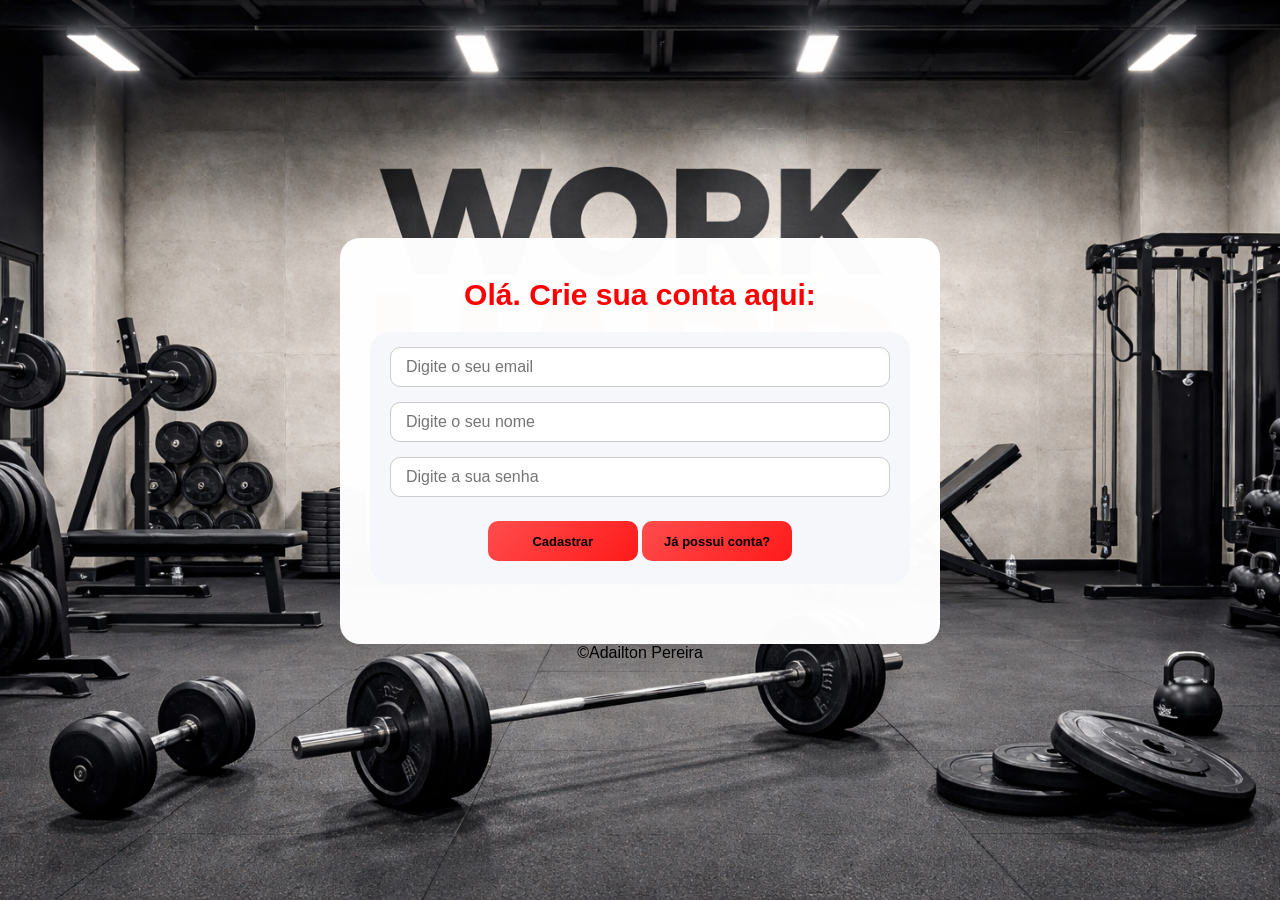
<file: frontend/index.html>
<!DOCTYPE html>
<html lang="pt-BR">
<head>
    <meta charset="UTF-8">
    <meta name="viewport" content="width=device-width, initial-scale=1.0">
    <link rel="stylesheet" href="cadastro/cadastro.css">
    <title>Cadastrar - Academia</title>
</head>
<body>
    <section class="card">
    <h1 id="titulo1">Olá. Crie sua conta aqui: </h1>

    <form id="formCadastro">
        <input type="email" name="email" id="email" placeholder="Digite o seu email" required>
        <input type="text" name="nome" id="nome" placeholder="Digite o seu nome" required>
        <input type="password" name="senha" id="senha" placeholder="Digite a sua senha" required>

        <div class="botoes">
            <button type="submit" id="cadastro">Cadastrar</button>
            <button type="button" id="possuiConta">Já possui conta?</button>
        </div>
    </form>
    <div id="msg"></div>
    </section>
    <script src="cadastro/cadastro.js"></script>

    <footer>
        <p> &copy;Adailton Pereira</p>
    </footer>
</body>
</html>
</file>
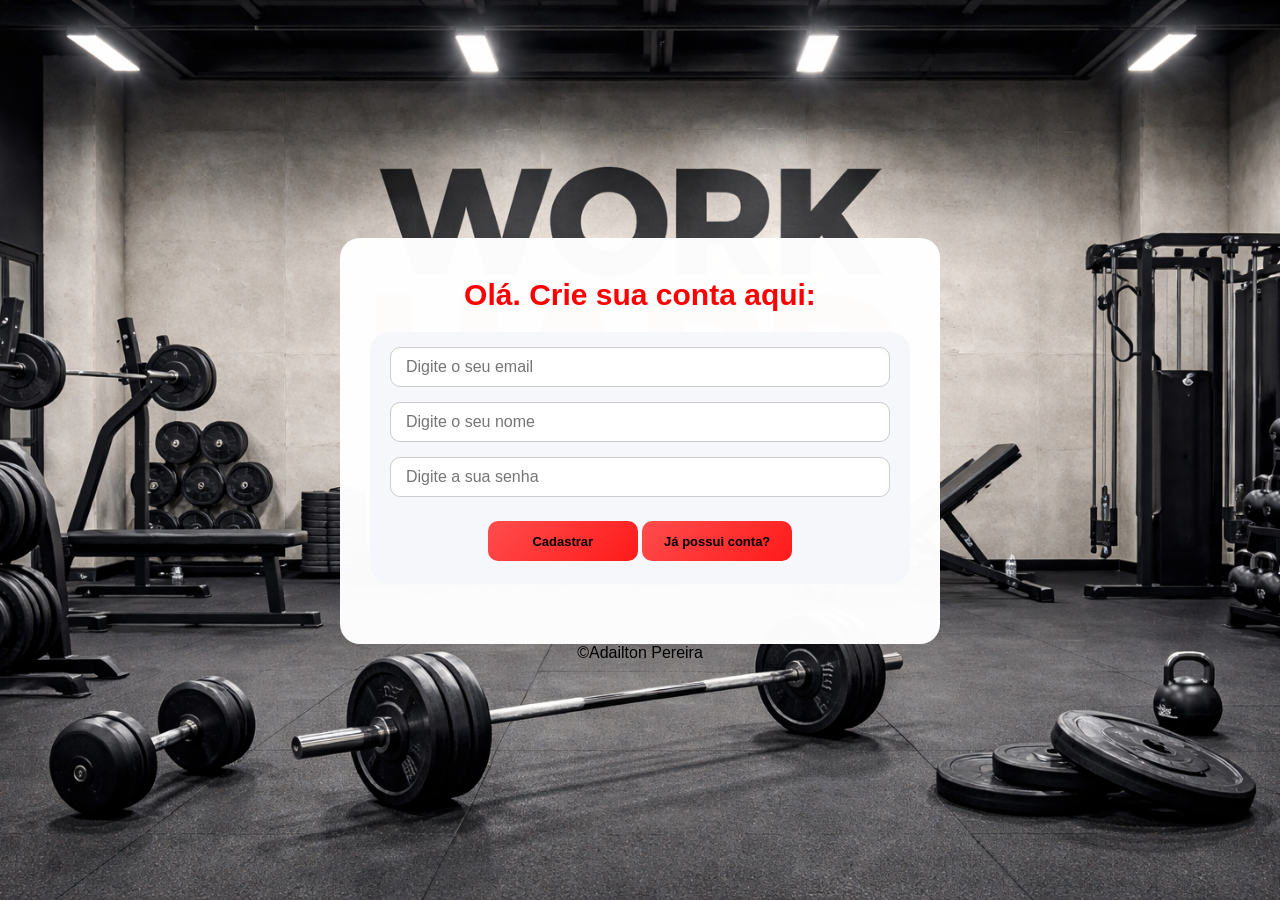
<file: cadastro/cadastro.html>
<!DOCTYPE html>
<html lang="pt-BR">
<head>
    <meta charset="UTF-8">
    <meta name="viewport" content="width=device-width, initial-scale=1.0">
    <link rel="stylesheet" href="cadastro.css">
    <title>Cadastrar - Academia</title>
</head>
<body>
    <section class="card">
    <h1 id="titulo1">Olá. Crie sua conta aqui: </h1>

    <form id="formCadastro">
        <input type="email" name="email" id="email" placeholder="Digite o seu email" required>
        <input type="text" name="nome" id="nome" placeholder="Digite o seu nome" required>
        <input type="password" name="senha" id="senha" placeholder="Digite a sua senha" required>

        <div class="botoes">
            <button type="submit" id="cadastro">Cadastrar</button>
            <button type="button" id="possuiConta">Já possui conta?</button>
        </div>
    </form>
    <div id="msg"></div>
    </section>
    <script src="cadastro.js"></script>

    <footer>
        <p> &copy;Adailton Pereira</p>
    </footer>
</body>
</html>
</file>
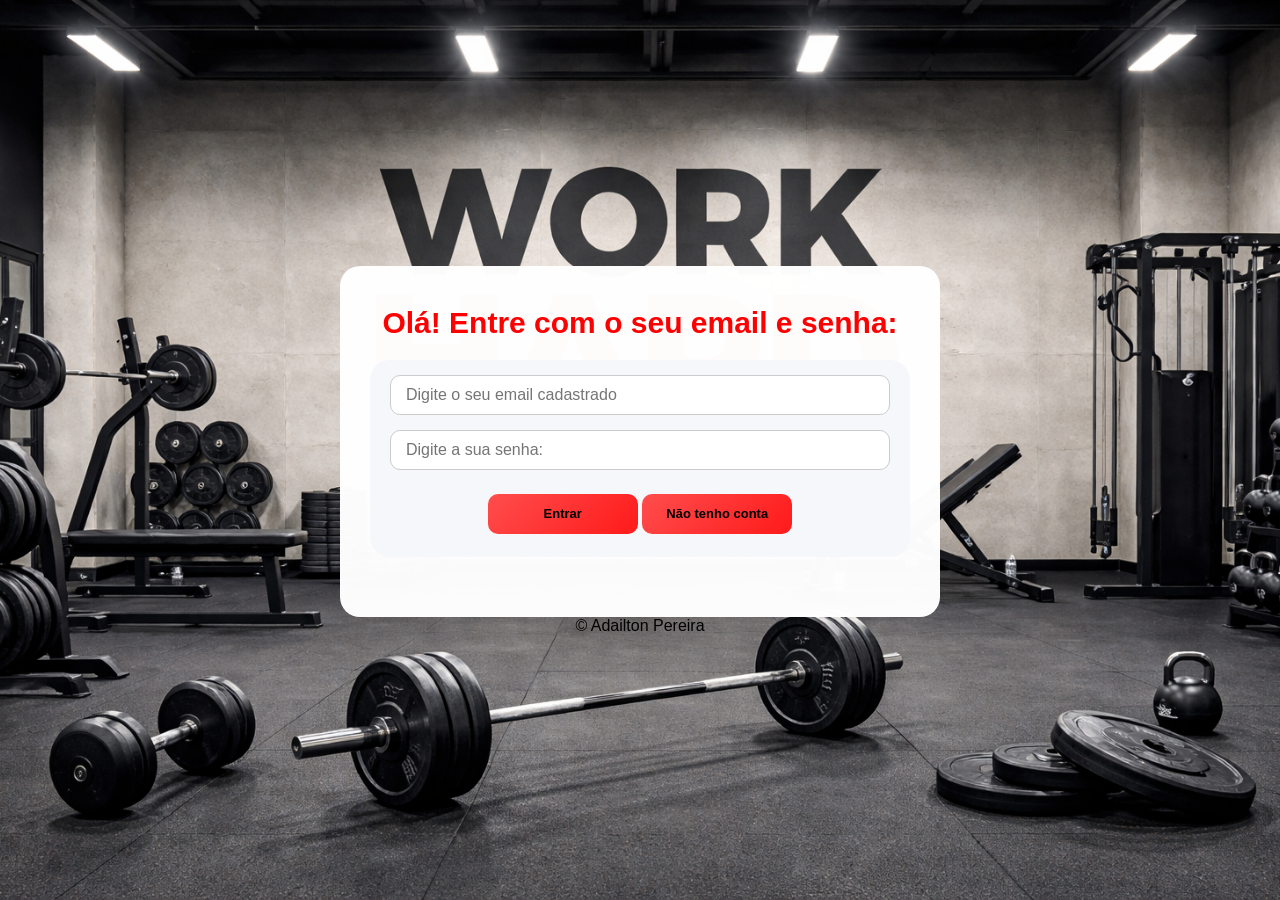
<file: login/login.html>
<!DOCTYPE html>
<html lang="pt-BR">
<head>
    <meta charset="UTF-8">
    <meta name="viewport" content="width=device-width, initial-scale=1.0">
    <title>Login - Academia</title>
    <link href="login.css" rel="stylesheet">
</head>
<body>
    <section class="card">
    <h1 class="titulo1">Olá! Entre com o seu email e senha:</h1>

    <form id="formLogin">
        <input type="email" name="email" id="email" required placeholder="Digite o seu email cadastrado">
        <input type="password" id="senha" placeholder="Digite a sua senha: " required>
        <div class="botoes">
            <button type="submit" id="entrar">Entrar</button>
            <button type="button" id="cadastrar">Não tenho conta</button>
        </div>
    </form>
    <div id="msg"></div>
    </section>
    <script src="login.js"></script>
    <footer>
        <p>&copy; Adailton Pereira</p>
    </footer>
</body>
</html>
</file>
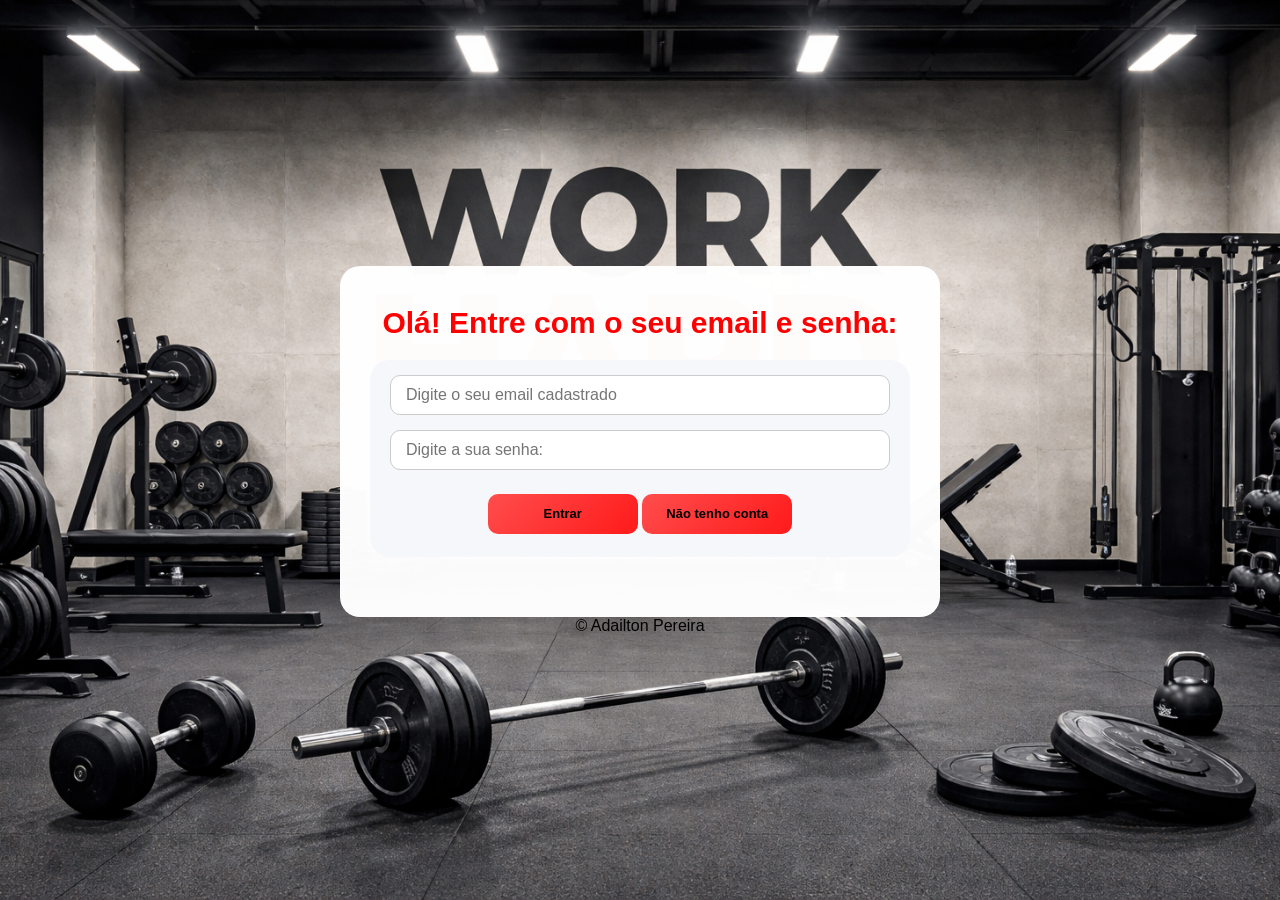
<file: telaInicial/telainicial.html>
<!DOCTYPE html>
<html lang="en">
<head>
    <meta charset="UTF-8">
    <meta name="viewport" content="width=device-width, initial-scale=1.0">
    <title>Tela Inicial - Academia</title>
    <link href="telainicial.css" rel="stylesheet" type="text/css">
</head>
<body>
    <section id="card">
        <h1>Olá, selecione o que deseja fazer: </h1>
        <div class="botoes">
            <button id="btnListarUser" type="button">Consultar</button>
            <button id="btnFazerCheckin" type="button">Checkin/Checkout</button>
            <button id="btnListarCheckins" type="button">Listar Checkins</button>
            <button id="btnListarCheckinsTodos" type="button">Listar Checkins</button>
            <button id="btnDesativarAtivarUser" type="button">Desativar/Ativar</button>
            <button id="btnDeletarUser" type="button">Apagar Users</button>
            <button id="btnCriarAdmin" type="button">Criar Admin</button>
            <button id="btnMinhaConta" type="button">Minha Conta</button>
            <button id="btnAtualizarAdmin" type="button">Atualizar Dados</button>
            <button id="btnSairDaConta" type="button">Sair da Conta</button>
        </div>

        <div id="listarUser" class="secao" style="display: none;">
            <h2>Usuários Cadastrados: </h2>
            <table border="1">
                <thead>
                    <tr><!--linha-->
                        <th>ID </th> <!--coluna(cabeçalho)-->
                        <th>Nome </th>
                        <th>Email </th>
                        <th>Matrícula </th>
                        <th>Role </th>
                        <th>Status </th>
                    </tr>
                </thead>

                <tbody id="dadosTabela">

                </tbody>
            </table>
            <p id="msgListarUser"></p>
        </div>

        <div id="fazerCheckin" class="secao" style="display: none;">
            <h2>Fazer Checkin e Checkout</h2>
            <button id="confirmarCheckin" type="button">Checkin</button>
            <button id="confirmarCheckout" type="button">Checkout</button>
            <p id="msgCheckin">Clique no botão acima e faça o seu checkin. Não esqueça de fazer o checkout!</p>
        </div>

        <div id="listarCheckins" class="secao" style="display: none;">
            <h2>Listar Checkins</h2>
            <p id="msgListarCheckin"></p>
        </div>

        <div id="listarCheckinsTodos" class="secao" style="display: none;">
            <h2>Listar Checkins</h2>
            <p id="msgListarCheckinTodos"></p>
        </div>

        <div id="desativarAtivarUser" class="secao" style="display: none;">
            <h2>Desativar Usuário: </h2>
            <input type="number" required id="idDesativarAtivar" placeholder="Digite o id do user">
            <input type="password" required id="confirmarSenha" placeholder="Digite a sua senha">
            <p id="msgDesativar"></p>
            <button id="confirmarDesativar" type="button">Desativar</button>
            <button id="confirmarAtivar" type="button">Ativar</button>
        </div>

        <form id="deletarUser" class="secao" style="display: none;">
            <h2>Apagar Usuário: </h2>
            <input type="number" required id="idApagar" placeholder="Digite o ID do usuário que deseja apagar:">
            <input type="password" required id="confirmarSenha2" placeholder="Digite a sua senha">
            <button id="confirmarDelete" type="button">Apagar</button>
            <p id="msgDeletar"></p>
        </form>

        <form id="criarAdmin" class="secao" style="display: none;">
            <h2>Criar Admin: </h2>
            <input type="text" id="nome" required placeholder="Digite o nome">
            <input type="email" id="email" required placeholder="Digite o email">
            <input type="password" id="senhaAdmin" required placeholder="Crie a senha">
            <button id="confirmarCriarAdmin" type="button">Criar Admin</button>
            <p id="msgCriarAdmin"></p>
        </form>

        <div id="minhaConta" class="secao" style="display: none;">
            <h2>Minha Conta: </h2>
            <p id="msgMinhaConta"></p>
        </div>

        <form id="atualizarUser" class="secao" style="display: none;">
            <h2>Atualizar meus dados: </h2>
            <input type="email" id="emailAtualizar" required placeholder="Digite o novo email">
            <input type="text" id="nomeAtualizar" required placeholder="Digite o novo nome">
            <button id="confirmarAtualizacao" type="button">Atualizar</button>
            <p id="msgAlerta">
                AO ATUALIZAR O EMAIL, VOCÊ SERÁ REDIRECIONADO PARA A TELA DE LOGIN, FAÇA LOGIN COM O NOVO EMAIL!<br>
                Caso deseje atualizar somente uma informação, digite no campo que deseja atualizar e deixe o outro em branco.
            </p>
        </form>

        </div>
    </section>
    <script type="module" src="main.js"></script>
</body>
</html>
</file>
<file: frontend/cadastro/cadastro.css>
*{
    margin: 0;
    padding: 0;
    box-sizing: border-box;
}

body{
    background-image: url(/cadastro/imagens/academia.png);
    background-repeat: no-repeat;
    background-position: center;
    background-size: cover;
    flex-direction: column;
    align-items: center;
    font-family: 'Lucida Sans', 'Lucida Sans Regular', 'Lucida Grande', 'Lucida Sans Unicode', Geneva, Verdana, sans-serif;
    min-height: 100vh;
    display: flex;
    justify-content: center;
}

.card{
    background: rgba(255, 255, 255, 0.98);
    width: 90%;
    border-radius: 20px;
    display: flex;
    flex-direction: column;
    white-space: nowrap;
    max-width: 600px;
    padding: 40px 30px;
    align-items: center;
    gap:20px;
}

.card>h1{
    color:red;
    font-size: 30px;
}

#formCadastro{
    width: 100%;
    display: flex;
    flex-direction: column;
    align-items: center;
    gap:15px;
    border-radius: 20px;
    padding: 15px;
    background: #f5f7fb;
}

button{
    width: 150px;
    gap:8px;
    white-space: nowrap;
    height: 40px;
    border-radius: 10px;
    border: none;
    margin-top: 9px;
    margin-bottom: 8px;
    background-color: rgb(255, 86, 86);
    background: linear-gradient(135deg, #ff4d4d, #ff1a1a);
    font-size: 13px;
    transition: 0.2s;
    padding: 10px;
    cursor: pointer;
    font-weight: 600;
}

button:hover{
    color:rgb(153, 24, 24);
    transform: translateY(-2px);
    box-shadow: 0px 10px 15px rgba(0,0,0,0.35);
}


input{
    width: 100%;
    max-width: 500px;
    height: 40px;
    border-radius: 10px;
    border: 1px solid #ccc;
    padding: 0 15px;
    transition: 0.3s;
    font-size: 16px;
}

input:focus{
    outline: none;
    border-color: #ccc;
    box-shadow: 0 0 8px rgba(31,60,136,0.3);
}

@media (max-width:600px) {
    .card{
        padding: 25px 15px;
    }
    .botoes{
        grid-template-columns: 1fr;
    }
    .secao{
        overflow-x: auto;
    }
    th,td{
        font-size: 12px;
        padding: 8px;
    }
}
@media (max-width:1024px) {
        section{
            flex-direction: column;
            align-items: center;
        }
    }
</file>
<file: cadastro/cadastro.css>
*{
    margin: 0;
    padding: 0;
    box-sizing: border-box;
}

body{
    background-image: url(/cadastro/imagens/academia.png);
    background-repeat: no-repeat;
    background-position: center;
    background-size: cover;
    flex-direction: column;
    align-items: center;
    font-family: 'Lucida Sans', 'Lucida Sans Regular', 'Lucida Grande', 'Lucida Sans Unicode', Geneva, Verdana, sans-serif;
    min-height: 100vh;
    display: flex;
    justify-content: center;
}

.card{
    background: rgba(255, 255, 255, 0.98);
    width: 90%;
    border-radius: 20px;
    display: flex;
    flex-direction: column;
    white-space: nowrap;
    max-width: 600px;
    padding: 40px 30px;
    align-items: center;
    gap:20px;
}

.card>h1{
    color:red;
    font-size: 30px;
}

#formCadastro{
    width: 100%;
    display: flex;
    flex-direction: column;
    align-items: center;
    gap:15px;
    border-radius: 20px;
    padding: 15px;
    background: #f5f7fb;
}

button{
    width: 150px;
    gap:8px;
    white-space: nowrap;
    height: 40px;
    border-radius: 10px;
    border: none;
    margin-top: 9px;
    margin-bottom: 8px;
    background-color: rgb(255, 86, 86);
    background: linear-gradient(135deg, #ff4d4d, #ff1a1a);
    font-size: 13px;
    transition: 0.2s;
    padding: 10px;
    cursor: pointer;
    font-weight: 600;
}

button:hover{
    color:rgb(153, 24, 24);
    transform: translateY(-2px);
    box-shadow: 0px 10px 15px rgba(0,0,0,0.35);
}


input{
    width: 100%;
    max-width: 500px;
    height: 40px;
    border-radius: 10px;
    border: 1px solid #ccc;
    padding: 0 15px;
    transition: 0.3s;
    font-size: 16px;
}

input:focus{
    outline: none;
    border-color: #ccc;
    box-shadow: 0 0 8px rgba(31,60,136,0.3);
}

@media (max-width:600px) {
    .card{
        padding: 25px 15px;
    }
    .botoes{
        grid-template-columns: 1fr;
    }
    .secao{
        overflow-x: auto;
    }
    th,td{
        font-size: 12px;
        padding: 8px;
    }
}
@media (max-width:1024px) {
        section{
            flex-direction: column;
            align-items: center;
        }
    }
</file>
<file: login/login.css>
*{
    margin: 0;
    padding: 0;
    box-sizing: border-box;
}

body{
    background-image: url(/cadastro/imagens/academia.png);
    background-repeat: no-repeat;
    background-position: center;
    background-size: cover;
    flex-direction: column;
    align-items: center;
    font-family: 'Lucida Sans', 'Lucida Sans Regular', 'Lucida Grande', 'Lucida Sans Unicode', Geneva, Verdana, sans-serif;
    min-height: 100vh;
    display: flex;
    justify-content: center;
}

.card{
    background: rgba(255, 255, 255, 0.98);
    width: 90%;
    border-radius: 20px;
    display: flex;
    flex-direction: column;
    white-space: nowrap;
    max-width: 600px;
    padding: 40px 30px;
    align-items: center;
    gap:20px;
}

.titulo1{
    color:red;
    font-size: 30px;
}

#formLogin{
    width: 100%;
    display: flex;
    flex-direction: column;
    align-items: center;
    gap:15px;
    border-radius: 20px;
    padding: 15px;
    background: #f5f7fb;
}

button{
    width: 150px;
    gap:8px;
    white-space: nowrap;
    height: 40px;
    border-radius: 10px;
    border: none;
    margin-top: 9px;
    margin-bottom: 8px;
    background-color: rgb(255, 86, 86);
    background: linear-gradient(135deg, #ff4d4d, #ff1a1a);
    font-size: 13px;
    transition: 0.2s;
    padding: 10px;
    cursor: pointer;
    font-weight: 600;
}

button:hover{
    color:rgb(153, 24, 24);
    transform: translateY(-2px);
    box-shadow: 0px 10px 15px rgba(0,0,0,0.35);
}


input{
    width: 100%;
    max-width: 500px;
    height: 40px;
    border-radius: 10px;
    border: 1px solid #ccc;
    padding: 0 15px;
    transition: 0.3s;
    font-size: 16px;
}

input:focus{
    outline: none;
    border-color: #ccc;
    box-shadow: 0 0 8px rgba(31,60,136,0.3);
}

@media (max-width:600px) {
    .card{
        padding: 25px 15px;
    }
    .titulo1{
        font-size: 22px;
    }
    .botoes{
        grid-template-columns: 1fr;
    }
    .secao{
        overflow-x: auto;
    }
    th,td{
        font-size: 12px;
        padding: 8px;
    }
}
@media (max-width:1024px) {
        section{
            flex-direction: column;
            align-items: center;
        }
    }
</file>
<file: telaInicial/telainicial.css>
*{
    margin: 0;
    box-sizing: border-box;
    padding: 0;
}

body{
    font-family: 'Lucida Sans', 'Lucida Sans Regular', 'Lucida Grande', 'Lucida Sans Unicode', Geneva, Verdana, sans-serif;
    background-image: url(/cadastro/imagens/academia.png);
    background-repeat: no-repeat;
    background-position: center;
    background-size: cover;
    flex-direction: column;
    min-height: 100vh;
    display: flex;
    align-items: center;
    justify-content: center;
}

#card{
    background: rgba(255, 255, 255, 0.98);
    width: 100%;
    border-radius: 10px;
    max-width: 680px;
    padding: 40px 30px;
    display: flex;
    box-shadow: 0 15px 40px rgba(0,0,0,0.35);
    flex-direction: column;
    align-items: center;
    gap:20px;
}

#card > h1{
    color:red;
    font-size: 30px;
}

h2{
    text-align: center;
    font-size: 25px;
}

.botoes{
    width: 90%;
    text-align: center;
    gap:8px;
    display: grid;
    grid-template-columns:repeat(auto-fit, minmax(150px, 1fr));
    white-space: nowrap;
}

button{
    height: 40px;
    margin-top: 9px;
    margin-bottom: 8px;
    white-space: nowrap;
    border-radius: 10px;
    background: linear-gradient(135deg, #ff4d4d, #ff1a1a);
    background-color:rgb(255, 86, 86);
    color: white;
    font-size: 13px;
    transition: 0.2s;
    padding: 10px;
    border: none;
    font-weight: 600;
    cursor: pointer;
}

button:hover{
    color:rgb(153, 24, 24);
    transform: translateY(-2px);
    box-shadow: 0px 10px 15px rgba(0,0,0,0.35);
}

.secao{
    width: 100%;
    display: flex;
    flex-direction: column;
    align-items: center;
    gap:15px;
    border-radius: 20px;
    padding: 15px;
    background: #f5f7fb;
}

input{
    width: 100%;
    height: 40px;
    max-width: 575px;
    border-radius: 10px;
    border: 1px solid #ccc;
    padding: 0px 15px;
    transition: 0.3s;
    font-size: 16px;
}

input:focus{
    outline: none;
    border-color: #ccc;
    box-shadow: 0 0 8px rgba(31,60,136,0.3);
}

table{
    width: 100%;
    border-collapse: collapse;
    background: white;
    border-radius: 10px;
    overflow: hidden;
}

th, td{
    padding: 10px;
    text-align: center;
    font-size: 14px;
}

th{
    background-color: #ff4d4d;
    color: white;
}

tr:nth-child(even){
    background-color: #f2f2f2;
}

tr:hover{
    background-color: #ffe5e5;
}

p{
    font-size: 20px;
    font-weight: bold;
}

@media (max-width:600px) {
    #card{
        padding: 25px 15px;
    }
    .botoes{
        grid-template-columns: 1fr;
    }
    .secao{
        overflow-x: auto;
    }
    th,td{
        font-size: 12px;
        padding: 8px;
    }
}
@media (max-width:1024px) {
        section{
            flex-direction: column;
            align-items: center;
        }
    }
</file>
